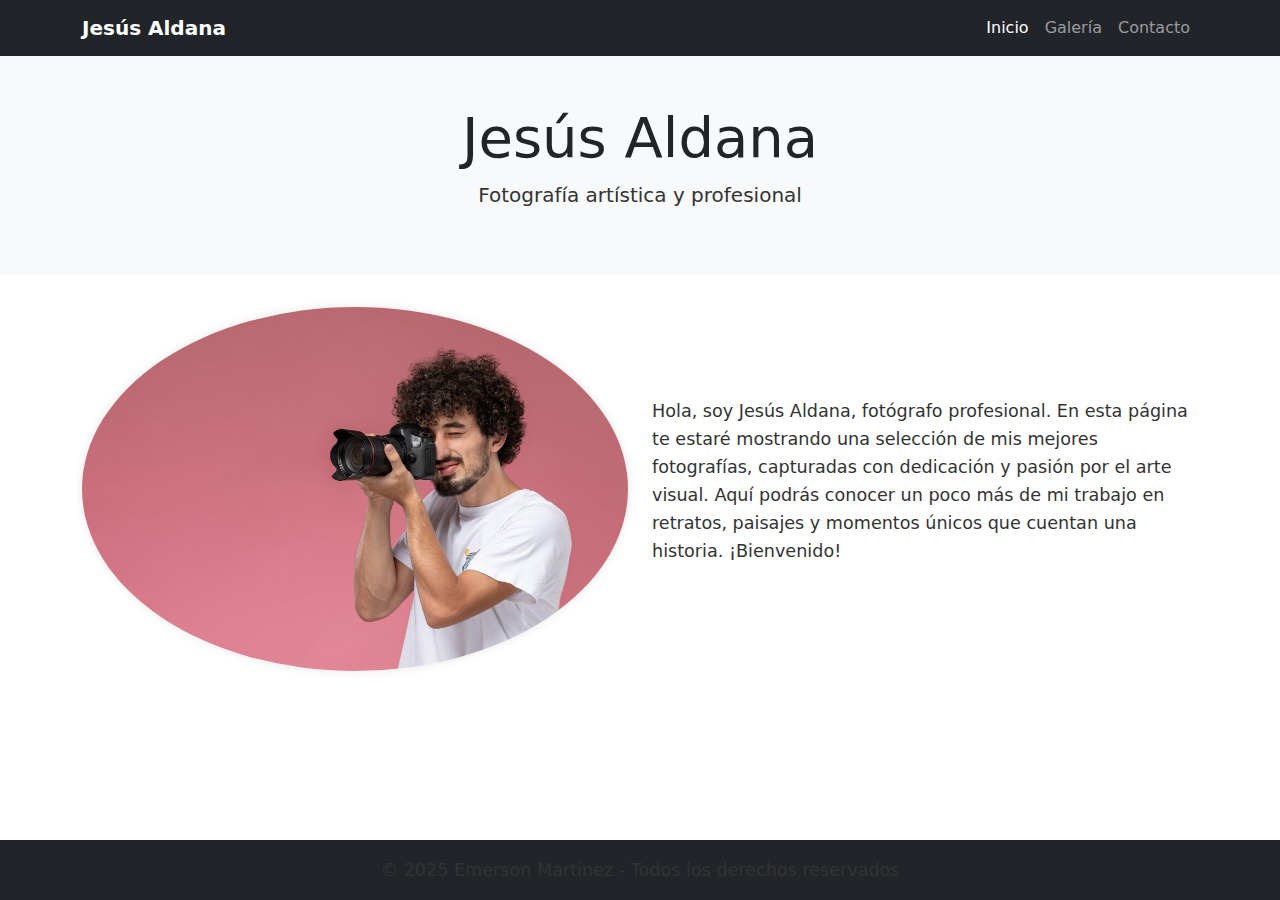
<file: index.html>
<!DOCTYPE html>
<html lang="es">
  <head>
    <meta charset="UTF-8" />
    <meta name="viewport" content="width=device-width, initial-scale=1.0" />
    <link rel="stylesheet" href="css/styles.css" />
    <link rel="stylesheet" href="bootstrap/css/bootstrap.min.css" />
    <title>Jesús Aldana</title>
  </head>
  <body>
    <!-- Navbar -->
    <nav class="navbar navbar-expand-lg navbar-dark bg-dark">
      <div class="container">
        <a class="navbar-brand" href="#">Jesús Aldana</a>
        <button
          class="navbar-toggler"
          type="button"
          data-bs-toggle="collapse"
          data-bs-target="#navbarNav"
        >
          <span class="navbar-toggler-icon"></span>
        </button>
        <div class="collapse navbar-collapse" id="navbarNav">
          <ul class="navbar-nav ms-auto">
            <li class="nav-item">
              <a class="nav-link active" href="#inicio">Inicio</a>
            </li>
            <li class="nav-item">
              <a class="nav-link" href="galeria.html">Galería</a>
            </li>
            <li class="nav-item">
              <a class="nav-link" href="contacto.html">Contacto</a>
            </li>
          </ul>
        </div>
      </div>
    </nav>

    <!-- Bienvenida -->
    <header class="bg-light text-center py-5" id="inicio">
      <div class="container">
        <h1 class="display-4">Jesús Aldana</h1>
        <p class="lead">Fotografía artística y profesional</p>
      </div>
    </header>

    <!-- Presentación -->
    <main class="container flex-grow-1">
      <div class="row align-items-center">
        <!-- Imagen: primero en móviles -->
        <div class="col-12 col-md-6 mb-4 mb-md-0 text-center">
          <img
            src="img/Fotografo.jpg"
            class="img-fluid rounded-circle"
            alt="Retrato de Jesús Aldana, fotógrafo profesional"
          />
        </div>

        <!-- Texto: debajo en móviles, al lado en pantallas medianas en adelante -->
        <div class="col-12 col-md-6">
          <p>
            Hola, soy Jesús Aldana, fotógrafo profesional. En esta página te
            estaré mostrando una selección de mis mejores fotografías,
            capturadas con dedicación y pasión por el arte visual. Aquí podrás
            conocer un poco más de mi trabajo en retratos, paisajes y momentos
            únicos que cuentan una historia. ¡Bienvenido!
          </p>
        </div>
      </div>
    </main>

    <!-- Footer -->
    <footer class="bg-dark text-white text-center py-3 mt-auto">
      <div class="container">
        <p class="mb-0">
          &copy; 2025 Emerson Martinez - Todos los derechos reservados
        </p>
      </div>
    </footer>

    <script src="bootstrap/js/bootstrap.bundle.min.js"></script>
  </body>
</html>
</file>
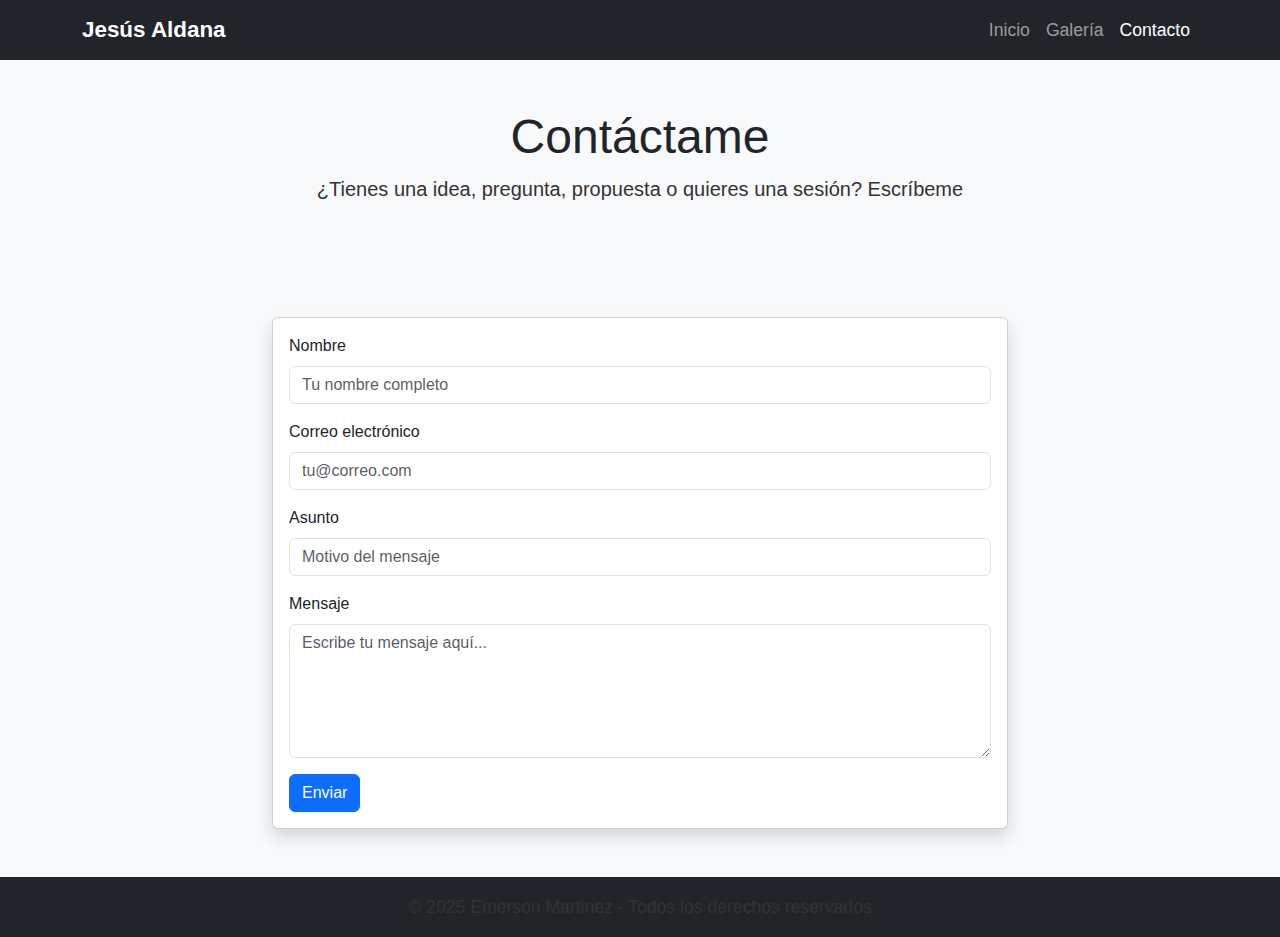
<file: contacto.html>
<!DOCTYPE html>
<html lang="es">
  <head>
    <meta charset="UTF-8" />
    <meta name="viewport" content="width=device-width, initial-scale=1.0" />
    <title>Contacto - Jesús Aldana</title>
    <link rel="stylesheet" href="bootstrap/css/bootstrap.min.css" />
    <link rel="stylesheet" href="css/styles.css" />
  </head>
  <body>
    <!-- Navbar -->
    <nav class="navbar navbar-expand-lg navbar-dark bg-dark">
      <div class="container">
        <a class="navbar-brand" href="index.html">Jesús Aldana</a>
        <button
          class="navbar-toggler"
          type="button"
          data-bs-toggle="collapse"
          data-bs-target="#navbarNav"
        >
          <span class="navbar-toggler-icon"></span>
        </button>
        <div class="collapse navbar-collapse" id="navbarNav">
          <ul class="navbar-nav ms-auto">
            <li class="nav-item">
              <a class="nav-link" href="index.html">Inicio</a>
            </li>
            <li class="nav-item">
              <a class="nav-link" href="galeria.html">Galería</a>
            </li>
            <li class="nav-item">
              <a class="nav-link active" href="#contacto.html">Contacto</a>
            </li>
          </ul>
        </div>
      </div>
    </nav>

    <!-- Header -->
    <header class="bg-light text-center py-5">
      <div class="container">
        <h1 class="display-5">Contáctame</h1>
        <p class="lead">
          ¿Tienes una idea, pregunta, propuesta o quieres una sesión? Escríbeme
        </p>
      </div>
    </header>

    <!-- Formulario de contacto -->
    <main class="container flex-grow-1 py-5">
      <div class="row justify-content-center">
        <div class="col-md-8">
          <div class="card shadow">
            <div class="card-body">
              <form>
                <div class="mb-3">
                  <label for="nombre" class="form-label">Nombre</label>
                  <input
                    type="text"
                    class="form-control"
                    id="nombre"
                    placeholder="Tu nombre completo"
                    required
                  />
                </div>
                <div class="mb-3">
                  <label for="email" class="form-label"
                    >Correo electrónico</label
                  >
                  <input
                    type="email"
                    class="form-control"
                    id="email"
                    placeholder="tu@correo.com"
                    required
                  />
                </div>
                <div class="mb-3">
                  <label for="asunto" class="form-label">Asunto</label>
                  <input
                    type="text"
                    class="form-control"
                    id="asunto"
                    placeholder="Motivo del mensaje"
                  />
                </div>
                <div class="mb-3">
                  <label for="mensaje" class="form-label">Mensaje</label>
                  <textarea
                    class="form-control"
                    id="mensaje"
                    rows="5"
                    placeholder="Escribe tu mensaje aquí..."
                    required
                  ></textarea>
                </div>
                <button type="submit" class="btn btn-primary">Enviar</button>
              </form>
            </div>
          </div>
        </div>
      </div>
    </main>

    <!-- Footer -->
    <footer class="bg-dark text-white text-center py-3 mt-auto">
      <div class="container">
        <p class="mb-0">
          &copy; 2025 Emerson Martinez - Todos los derechos reservados
        </p>
      </div>
    </footer>

    <script src="bootstrap/js/bootstrap.bundle.min.js"></script>
  </body>
</html>
</file>
<file: css/styles.css>
/* ======= Reset general ======= */
* {
  margin: 0;
  padding: 0;
  box-sizing: border-box;
}

/* ======= Estructura base ======= */
html,
body {
  width: 100%;
  min-height: 100vh;
  display: flex;
  flex-direction: column;
  overflow-x: hidden;
  font-family: Arial, sans-serif;
  background-color: #f8f9fa; /* fondo claro como en Bootstrap */
}

/* ======= Contenido principal ======= */
main {
  flex: 1;
  padding: 2rem 0;
}

/* ======= Imagen de presentación ======= */
img.rounded-circle {
  max-width: 100%;
  height: auto;
  border-radius: 50%;
  box-shadow: 0 0 10px rgba(0, 0, 0, 0.1);
}

/* ======= Footer ======= */
footer {
  margin-top: auto;
  background-color: #212529;
  color: white;
  text-align: center;
  padding: 1rem 0;
}

/* ======= Encabezados ======= */
h1,
h2 {
  color: #212529;
}

/* ======= Texto principal ======= */
p {
  font-size: 1.1rem;
  line-height: 1.6;
  color: #333;
}

/* ======= Navbar personalizado (opcional) ======= */
.navbar-brand {
  font-weight: bold;
  font-size: 1.4rem;
}

.nav-link {
  font-size: 1.1rem;
}
#btnScrollTop {
  position: fixed;
  bottom: 30px;
  right: 30px;
  display: none;
  z-index: 1000;
  width: 45px;
  height: 45px;
  font-size: 1.5rem;
  align-items: center;
  justify-content: center;
  padding: 0;
}
</file>
